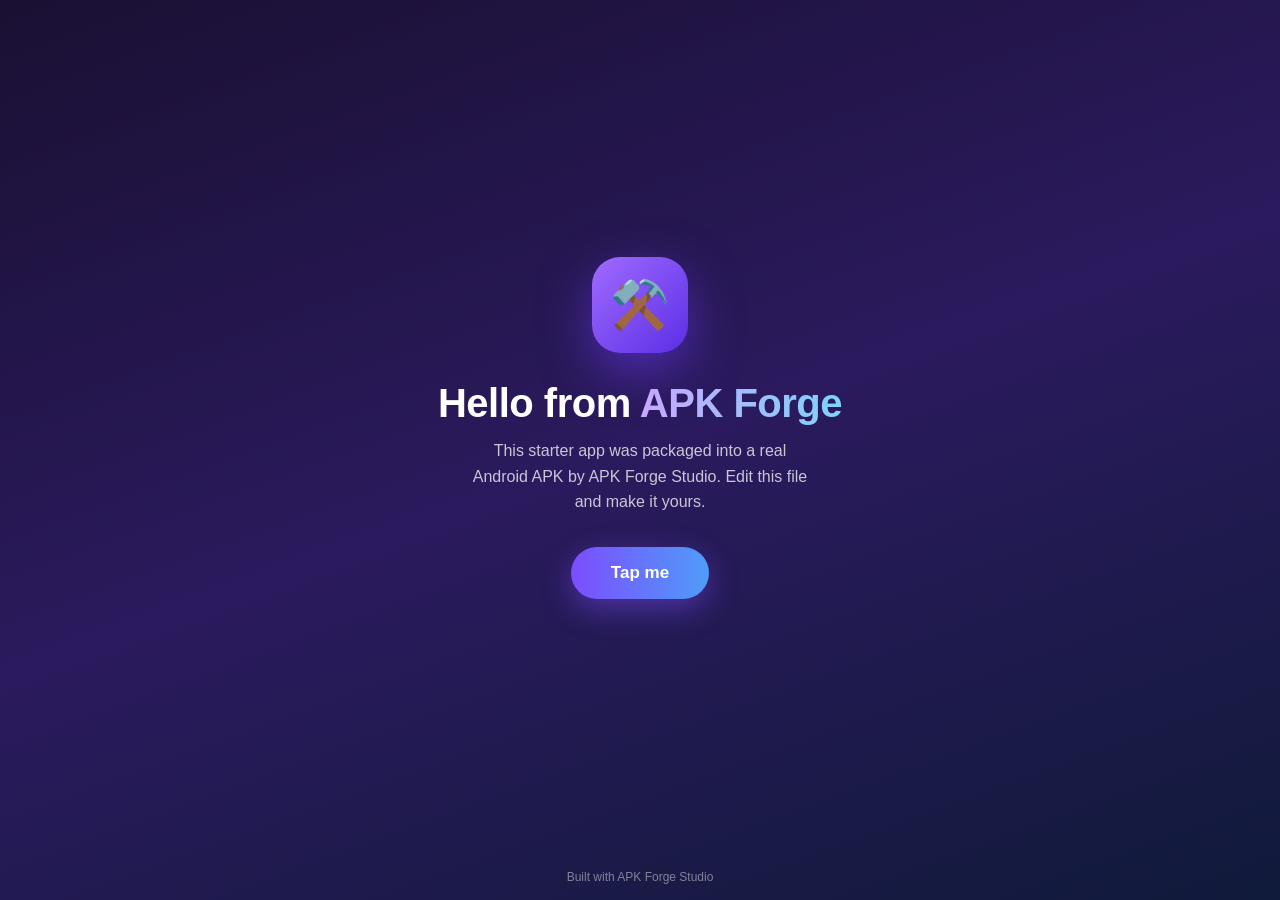
<file: templates/starter/index.html>
<!DOCTYPE html>
<html lang="en">
<head>
<meta charset="UTF-8">
<meta name="viewport" content="width=device-width, initial-scale=1.0, viewport-fit=cover">
<meta name="theme-color" content="#6c3df4">
<title>Hello Forge</title>
<style>
  * { margin: 0; padding: 0; box-sizing: border-box; }
  body {
    font-family: -apple-system, BlinkMacSystemFont, "Segoe UI", Roboto, sans-serif;
    min-height: 100vh;
    color: #fff;
    background: linear-gradient(160deg, #1a1033 0%, #2b1a5e 50%, #101a3a 100%);
    display: flex; flex-direction: column; align-items: center; justify-content: center;
    padding: 32px 24px; text-align: center;
    -webkit-tap-highlight-color: transparent;
  }
  .orb {
    width: 96px; height: 96px; border-radius: 28px;
    background: linear-gradient(135deg, #a06bff, #5b2ee5);
    display: flex; align-items: center; justify-content: center;
    font-size: 48px; margin-bottom: 28px;
    box-shadow: 0 18px 50px rgba(108, 61, 244, .55);
    animation: float 3.2s ease-in-out infinite;
  }
  @keyframes float { 0%,100% { transform: translateY(0) } 50% { transform: translateY(-12px) } }
  h1 { font-size: clamp(28px, 7vw, 40px); font-weight: 800; letter-spacing: -0.5px; margin-bottom: 12px; }
  h1 span { background: linear-gradient(90deg, #c9a7ff, #7dd3fc); -webkit-background-clip: text; background-clip: text; color: transparent; }
  p { opacity: .75; font-size: 16px; line-height: 1.6; max-width: 340px; margin-bottom: 32px; }
  button {
    border: 0; cursor: pointer; font-size: 17px; font-weight: 700; color: #fff;
    padding: 16px 40px; border-radius: 999px;
    background: linear-gradient(90deg, #7c4dff, #4f9cf9);
    box-shadow: 0 10px 30px rgba(124, 77, 255, .45);
    transition: transform .15s ease, box-shadow .15s ease;
  }
  button:active { transform: scale(.96); box-shadow: 0 4px 14px rgba(124, 77, 255, .4); }
  #count { margin-top: 22px; font-size: 15px; opacity: .8; min-height: 22px; }
  #count b { color: #c9a7ff; font-size: 20px; }
  footer { position: fixed; bottom: calc(16px + env(safe-area-inset-bottom)); font-size: 12px; opacity: .45; }
</style>
</head>
<body>
  <div class="orb">⚒️</div>
  <h1>Hello from <span>APK Forge</span></h1>
  <p>This starter app was packaged into a real Android APK by APK Forge Studio. Edit this file and make it yours.</p>
  <button id="tapBtn">Tap me</button>
  <div id="count"></div>
  <footer>Built with APK Forge Studio</footer>
<script>
  let taps = 0;
  const btn = document.getElementById('tapBtn');
  const count = document.getElementById('count');
  btn.addEventListener('click', () => {
    taps++;
    count.innerHTML = `You tapped <b>${taps}</b> time${taps === 1 ? '' : 's'} 🎉`;
    btn.style.transform = 'scale(.94)';
    setTimeout(() => btn.style.transform = '', 120);
  });
</script>
</body>
</html>
</file>
